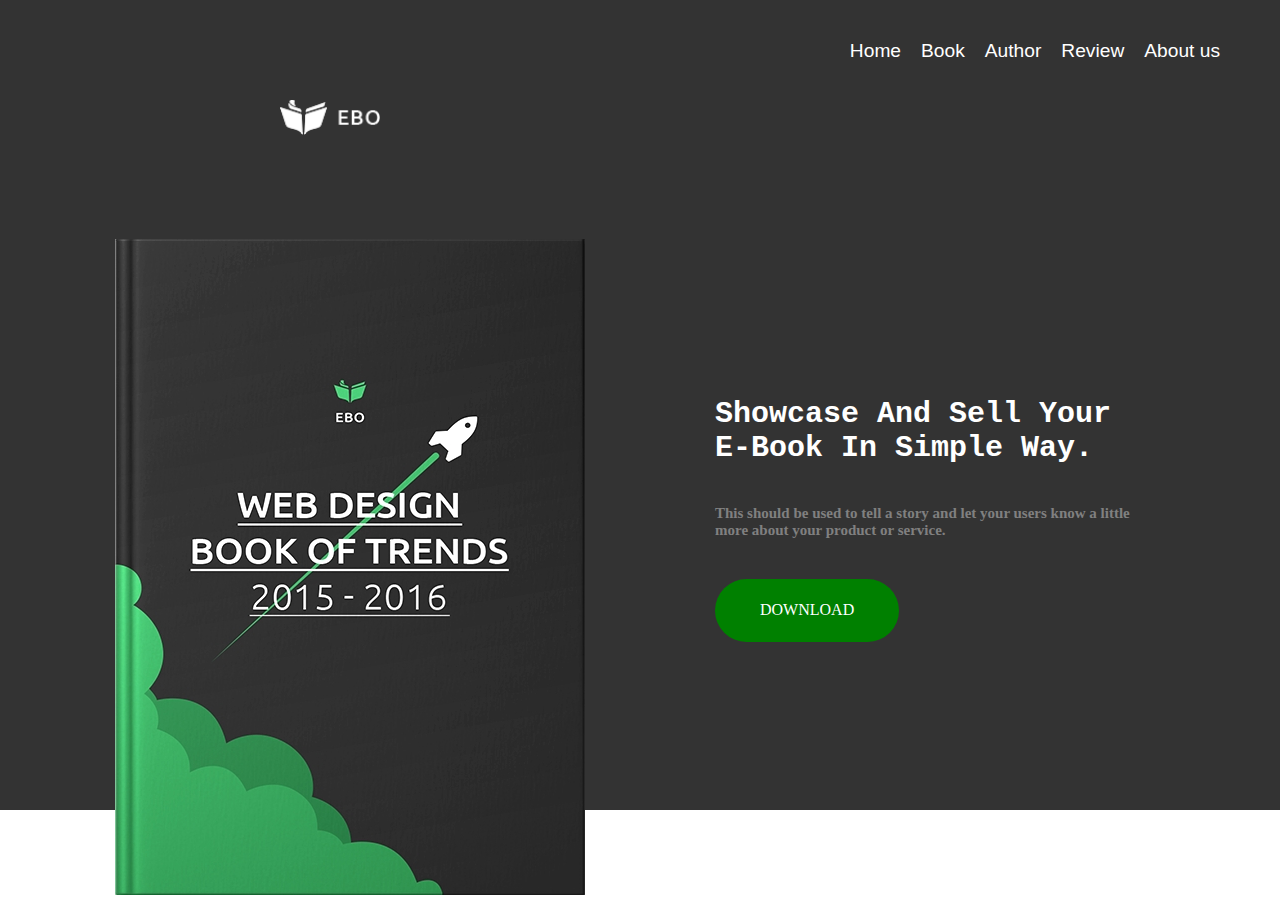
<file: Booknew/index.html>
<!DOCTYPE html>
<html lang="en">
<head>
    <meta charset="UTF-8">
    <meta http-equiv="X-UA-Compatible" content="IE=edge">
    <meta name="viewport" content="width=device-width, initial-scale=1.0">
    <link rel="stylesheet" href="CSS/header.css">
    <link rel="stylesheet" href="https://cdnjs.cloudflare.com/ajax/libs/font-awesome/6.2.1/css/all.min.css">
    <title>Book</title>
</head>
<body>
    <header>
        <div class="nav">
            <div class="logo">
                <img src="image/logo/logo-light.png" alt="" width="100px">
            </div>
            <div class="toggle">
                <i class="fa-solid fa-bars"></i>
            </div>
            <div class="menu">
                <ul>
                    <li><a href="#">Home</a></li>
                    <li><a href="#">Book</a></li>
                    <li><a href="#">Author</a></li>
                    <li><a href="#">Review</a></li>
                    <li><a href="#">About us</a></li>
                </ul>
            </div>
        </div>
        <div class="banner">
            <div class="book">
                <img src="image/mockup/book.jpg" alt="">
            </div>
            <div class="content">
                <h1>Showcase And Sell Your E-Book In Simple Way.</h1>
                <h3>This should be used to tell a story and let your users know a little more about your product or service.</h3>
                <a href="#">DOWNLOAD</a>
            </div>
        </div>
    </header>
    <main>

    </main>
    <footer>

    </footer>
</body>
</html>
</file>
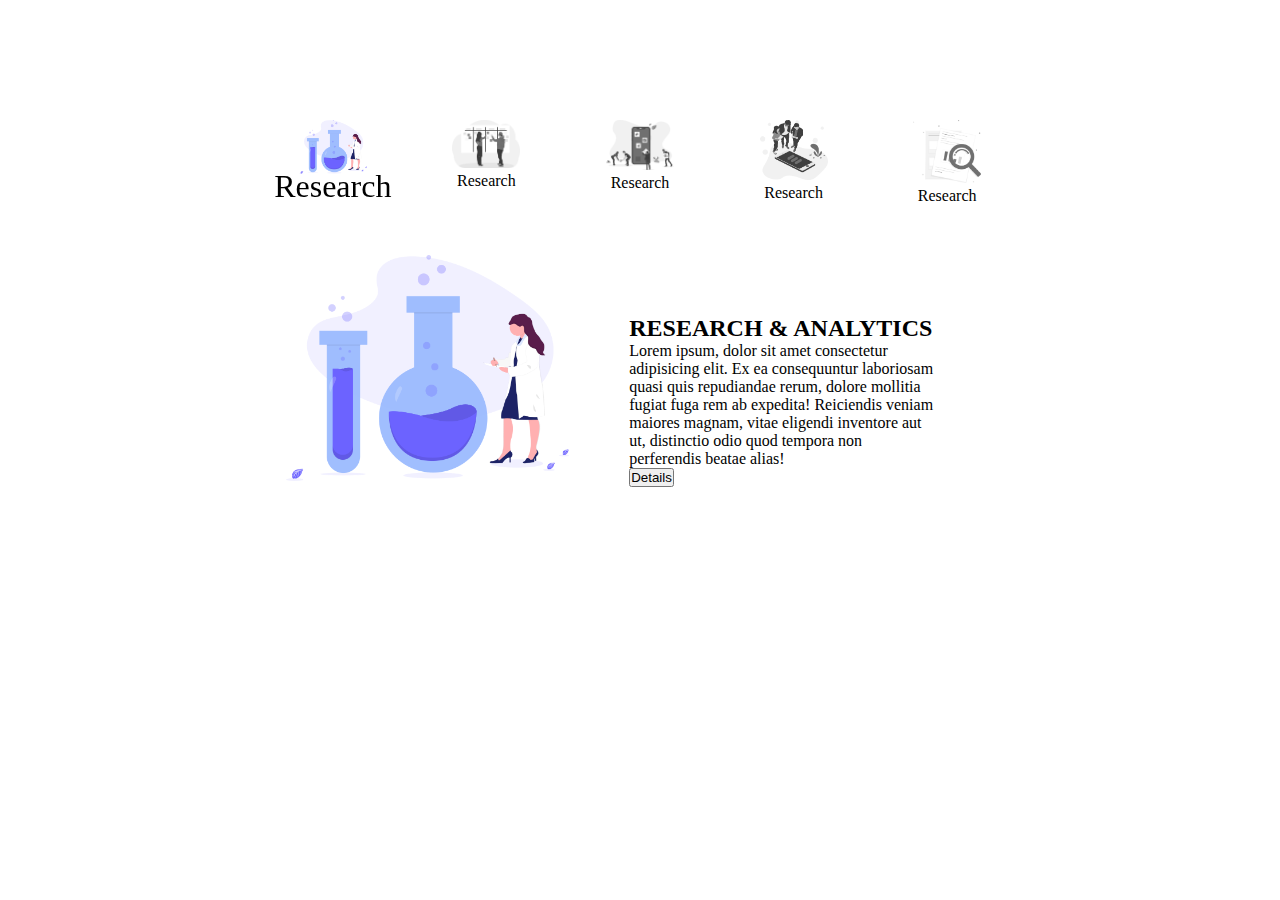
<file: btvn4.html>
<!DOCTYPE html>
<html lang="en">
<head>
    <meta charset="UTF-8">
    <meta http-equiv="X-UA-Compatible" content="IE=edge">
    <meta name="viewport" content="width=device-width, initial-scale=1.0">
    <title>Document</title>
    <style>
        *{
            margin: 0;
            padding: 0;
            box-sizing: border-box;
        }
        .contain{
            width: 60%;
            margin: 100px auto;
        }
        .contain .area{
            display: flex;
        }
        .contain .area .box{
            width: calc(100% / 5);
            padding: 20px;
            text-align: center;
        }
        .contain .box img{
            width: 100%;
        }
        .contain .area .box img{
            width: 60%;
            filter: grayscale(100%);
        }
        .contain .info .thumb{
            display: flex;
            padding: 30px;
            display: none;
        }
        .contain .info .thumb.active{
            display: flex;
        }
        .contain .info .thumb .left{
            width: 40%;
        }
        .contain .info .thumb .right{
            width: 60%;
            padding: 60px;
        }
        .contain .info .thumb .left img{
            width: 100%;
        }
        .contain .area .box.active img{
            filter: grayscale(0%);
        }
        .contain .area .box.active p{
            transform:scale(2);
        }
        p{
            transition: 1s;
        }
        .contain .area .thumb.active image{
            display: contents;
        }
    </style>
</head>
<body>
    <div class="contain">
        <div class="row area">
            <div class="box active">
                <img src="images1/tab-1.png" alt="">
                <p>Research</p>
            </div>
            <div class="box">
                <img src="images1/tab-2.png" alt="">
                <p>Research</p>
            </div>
            <div class="box">
                <img src="images1/tab-3.png" alt="">
                <p>Research</p>
            </div>
            <div class="box">
                <img src="images1/tab-4.png" alt="">
                <p>Research</p>
            </div>
            <div class="box">
                <img src="images1/tab-5.png" alt="">
                <p>Research</p>
            </div>
        </div>
        <div class="row info">
            <div class="thumb active">
                <div class="left">
                    <img src="images1/tab-1.png" alt="">
                </div>
                <div class="right">
                    <h2>RESEARCH & ANALYTICS</h2>
                    <p>Lorem ipsum, dolor sit amet consectetur adipisicing elit. Ex ea consequuntur laboriosam quasi quis repudiandae rerum, dolore mollitia fugiat fuga rem ab expedita! Reiciendis veniam maiores magnam, vitae eligendi inventore aut ut, distinctio odio quod tempora non perferendis beatae alias!</p>
                    <button>Details</button>
                </div>
            </div>
            <div class="thumb">
                <div class="left">
                    <img src="images1/tab-2.png" alt="">
                </div>
                <div class="right">
                    <h2>RESEARCH & ANALYTICS</h2>
                    <p>Lorem ipsum, dolor sit amet consectetur adipisicing elit. Ex ea consequuntur laboriosam quasi quis repudiandae rerum, dolore mollitia fugiat fuga rem ab expedita! Reiciendis veniam maiores magnam, vitae eligendi inventore aut ut, distinctio odio quod tempora non perferendis beatae alias!</p>
                    <button>Details</button>
                </div>
                <div class="thumb">
                    <div class="left">
                        <img src="images1/tab-3.png" alt="">
                    </div>
                    <div class="right">
                        <h2>RESEARCH & ANALYTICS</h2>
                        <p>Lorem ipsum, dolor sit amet consectetur adipisicing elit. Ex ea consequuntur laboriosam quasi quis repudiandae rerum, dolore mollitia fugiat fuga rem ab expedita! Reiciendis veniam maiores magnam, vitae eligendi inventore aut ut, distinctio odio quod tempora non perferendis beatae alias!</p>
                        <button>Details</button>
                    </div>
                </div>
                <div class="thumb">
                    <div class="left">
                        <img src="images1/tab-4.png" alt="">
                    </div>
                    <div class="right">
                        <h2>RESEARCH & ANALYTICS</h2>
                        <p>Lorem ipsum, dolor sit amet consectetur adipisicing elit. Ex ea consequuntur laboriosam quasi quis repudiandae rerum, dolore mollitia fugiat fuga rem ab expedita! Reiciendis veniam maiores magnam, vitae eligendi inventore aut ut, distinctio odio quod tempora non perferendis beatae alias!</p>
                        <button>Details</button>
                    </div>
                </div>
            </div>
        </div>
    </div>

    <script>
        let box=document.querySelectorAll('.area .box');
        console.log(box);
        for(let i=0; i<box.length;i++){
            box[i].addEventListener('mouseover', show, display)
        }
        function show(){
            for(let i=0; i<box.length;i++){
                box[i].classList.remove('active');
            }
            this.classList.add('active');
        }
        function display(){
            for(let i=0; i<thumb.length;i++){
                thumb[i].style.display='flex';
            }
            this.classList.add('active');
        }
    </script>
</body>
</html>
</file>
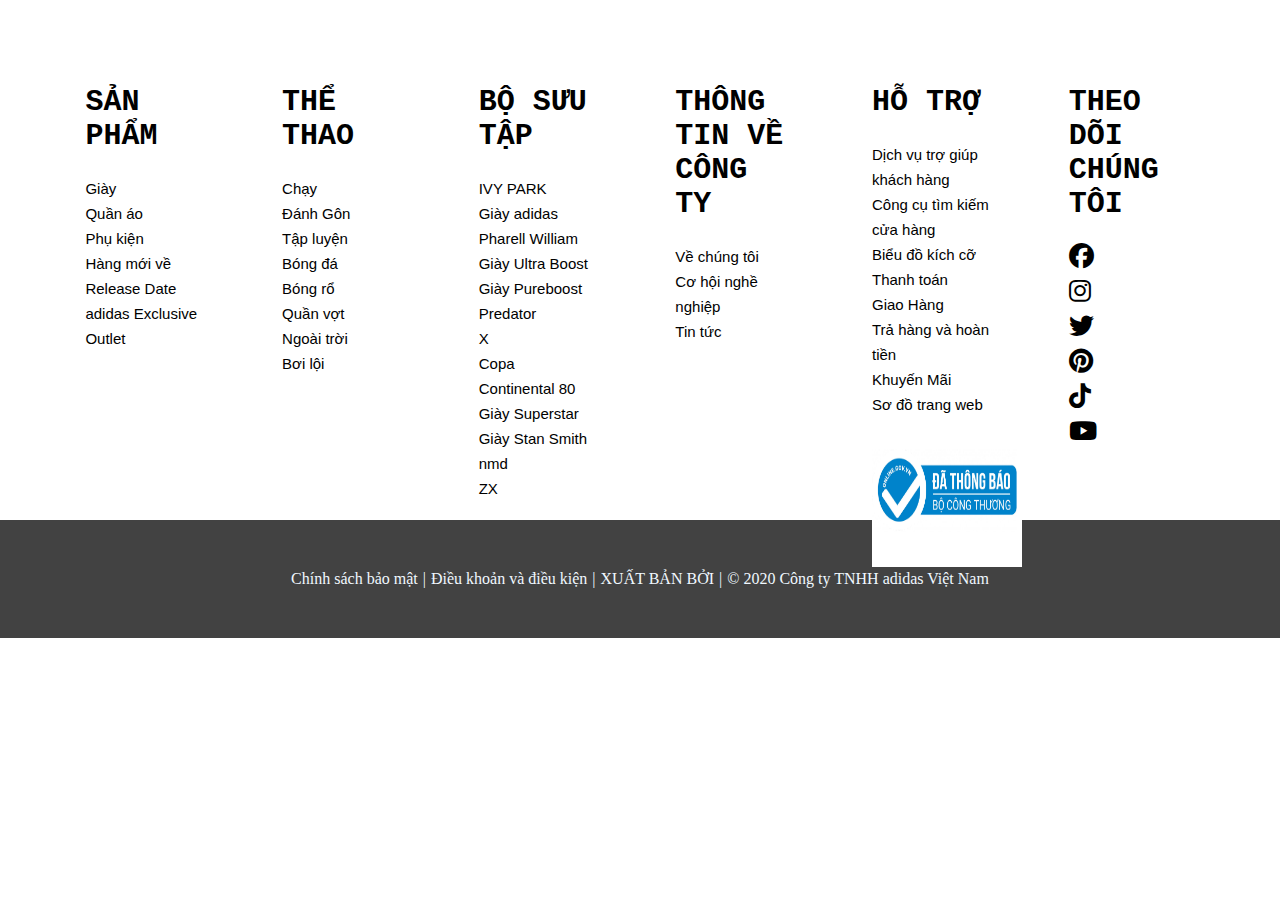
<file: Footer.html>
<!DOCTYPE html>
<html lang="en">
<head>
    <meta charset="UTF-8">
    <meta http-equiv="X-UA-Compatible" content="IE=edge">
    <meta name="viewport" content="width=device-width, initial-scale=1.0">
    <link rel="stylesheet" href="https://cdnjs.cloudflare.com/ajax/libs/font-awesome/6.2.1/css/all.min.css">
    <title>Footer</title>
    <style>
        *{
            margin: 0;
            padding: 0;
            box-sizing: border-box;
        }
        #footer .row{
            display: flex;
            padding: 50px;
            flex-wrap: wrap;
        }
        #footer .row .col{
            width: calc(100% / 6);
            height: 420px;
            padding: 3%;
        }
        #footer .row .col .sp{
            list-style: none;
        }
        .row .col .sp a{
            text-decoration: none;
            color: black;
            line-height: 25px;
            font-family:'Segoe UI', Tahoma, Geneva, Verdana, sans-serif;
            font-size: 15px;
            transition: 1s;
        }
        .row .col .title{
            font-family: 'Courier New', Courier, monospace;
            font-size: 20px;
        }
        #footer .row .col .sp li:hover a{
            text-decoration: underline;
        }
        .fa-brands{
            display: block;
            font-size: 25px;
            margin-bottom: 10px;
        }
        @media only screen and (max-width: 900px){
            #footer .row .col{
                flex: calc(100% / 3);
                padding: 1%;
            }   
        }
        @media only screen and (max-width: 600px){
            #footer .row .col{
                flex: calc(100% / 2);
                padding: 1%;
            }   
        }
        @media only screen and (max-width: 300px){
            #footer .row .col{
                flex: 100%;
                padding: 1%;
            }   
        }
        #footer .end{
            display: flex;
            background: rgb(66, 66, 66);
            flex-direction: row;
            justify-content: center;
        }
        #footer .end .row a{
            text-decoration: none;
            color: aliceblue;
            margin-left: 5px;
            margin-right: 5px;
        }
        #footer .end .row span{
            color: aliceblue;
        }
        @media only screen and (max-width: 600px){
            #end .row {
                flex: calc(100% / 2);
            }
            #end .row a{
                display: flex;
                flex-wrap: wrap;
            }   
        }
    </style>
</head>
<body>
    <div id="footer">
        <div class="row">
            <div class="col">
                <div class="title">
                    <h2>SẢN PHẨM</h2><br>
                </div>
                <div class="sp">
                    <Li><a href="#">Giày</a></Li>
                    <Li><a href="#">Quần áo</a></Li>
                    <Li><a href="#">Phụ kiện</a></Li>
                    <Li><a href="#">Hàng mới về</a></Li>
                    <Li><a href="#">Release Date</a></Li>
                    <Li><a href="#">adidas Exclusive</a></Li>
                    <Li><a href="#">Outlet</a></Li>
                </div>
            </div>
            <div class="col">
                <div class="title">
                    <h2>THỂ THAO</h2><br>
                </div>
                <div class="sp">
                    <Li><a href="#">Chạy</a></Li>
                    <Li><a href="#">Đánh Gôn</a></Li>
                    <Li><a href="#">Tập luyện</a></Li>
                    <Li><a href="#">Bóng đá</a></Li>
                    <Li><a href="#">Bóng rổ</a></Li>
                    <Li><a href="#">Quần vợt</a></Li>
                    <Li><a href="#">Ngoài trời</a></Li>
                    <Li><a href="#">Bơi lội</a></Li>
                </div>
            </div>
            <div class="col">
                <div class="title">
                    <h2>BỘ SƯU TẬP</h2><br>
                </div>
                <div class="sp">
                    <Li><a href="#">IVY PARK</a></Li>
                    <Li><a href="#">Giày adidas Pharell William</a></Li>
                    <Li><a href="#">Giày Ultra Boost</a></Li>
                    <Li><a href="#">Giày Pureboost</a></Li>
                    <Li><a href="#">Predator</a></Li>
                    <Li><a href="#">X</a></Li>
                    <Li><a href="#">Copa</a></Li>
                    <Li><a href="#">Continental 80</a></Li>
                    <Li><a href="#">Giày Superstar</a></Li>
                    <Li><a href="#">Giày Stan Smith</a></Li>
                    <Li><a href="#">nmd</a></Li>
                    <Li><a href="#">ZX</a></Li>
                </div>
            </div>
            <div class="col">
                <div class="title">
                    <h2>THÔNG TIN VỀ CÔNG TY</h2><br>
                </div>
                <div class="sp">
                    <Li><a href="#">Về chúng tôi</a></Li>
                    <Li><a href="#">Cơ hội nghề nghiệp</a></Li>
                    <Li><a href="#">Tin tức</a></Li>
                </div>
            </div>
            <div class="col">
                <div class="title">
                    <h2>HỖ TRỢ</h2><br>
                </div>
                <div class="sp">
                    <Li><a href="#">Dịch vụ trợ giúp khách hàng</a></Li>
                    <Li><a href="#">Công cụ tìm kiếm cửa hàng</a></Li>
                    <Li><a href="#">Biểu đồ kích cỡ</a></Li>
                    <Li><a href="#">Thanh toán</a></Li>
                    <Li><a href="#">Giao Hàng</a></Li>
                    <Li><a href="#">Trả hàng và hoàn tiền</a></Li>
                    <Li><a href="#">Khuyến Mãi</a></Li>
                    <Li><a href="#">Sơ đồ trang web</a></Li>
                </div>
                <div class="logo">
                    <img src="images/bocongthuong.jpg" alt="" width="150px" height="150px">
                </div>
            </div>
            <div class="col">
                <div class="title">
                    <h2>THEO DÕI CHÚNG TÔI</h2><br>
                </div>
                <div class="icon">
                    <i class="fa-brands fa-facebook"></i>
                    <i class="fa-brands fa-instagram"></i>
                    <i class="fa-brands fa-twitter"></i>
                    <i class="fa-brands fa-pinterest"></i>
                    <i class="fa-brands fa-tiktok"></i>
                    <i class="fa-brands fa-youtube"></i>
                </div>
            </div>
        </div>
        <div class="end">
            <div class="row">
                <a href="#">Chính sách bảo mật</a>
                <span>|</span>
                <a href="#">Điều khoản và điều kiện</a>
                <span>|</span>
                <a href="#">XUẤT BẢN BỞI</a>
                <span>|</span>
                <a href="#">© 2020 Công ty TNHH adidas Việt Nam</a>
            </div>
        </div>
    </div>
</body>
</html>
</file>
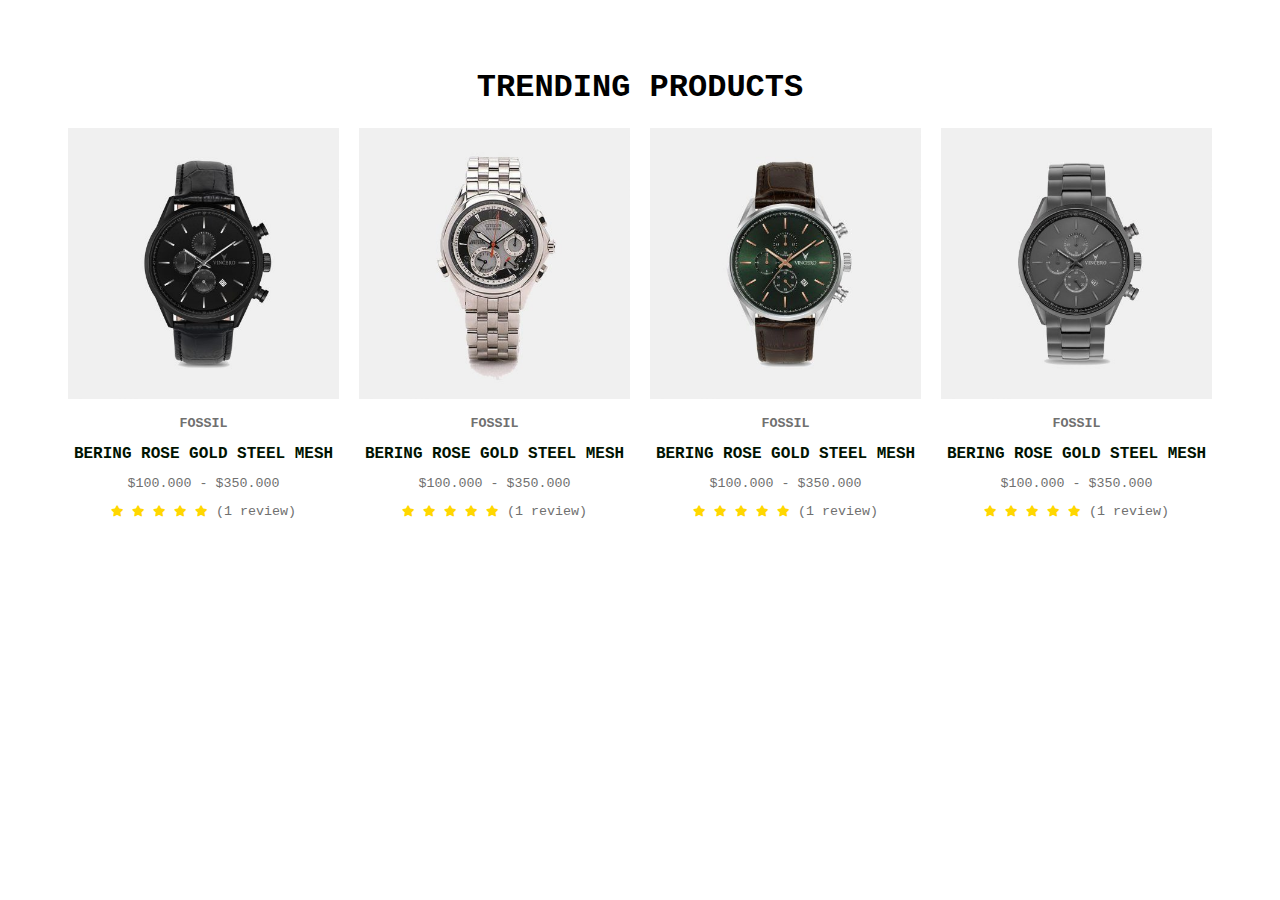
<file: product.html>
<!DOCTYPE html>
<html lang="en">
<head>
    <meta charset="UTF-8">
    <meta http-equiv="X-UA-Compatible" content="IE=edge">
    <meta name="viewport" content="width=device-width, initial-scale=1.0">
    <link rel="stylesheet" href="https://cdnjs.cloudflare.com/ajax/libs/font-awesome/6.2.1/css/all.min.css">
    <title>Products</title>
    <style>
        #products{
            padding: 40px 50px;
        }
        #products .list{
            display: flex;
        }
        #products .title{
            text-align: center;
            margin-bottom: 20px;
            font-family: 'Courier New', Courier, monospace;
        }
        #products .list .box{
            width: 25%;
            padding: 0 10px;
            transition: .5s;
        }
        #products .list .box img{
            width: 100%;
        }
        #products .content{
            text-align: center;
        }
        .content h3{
            color: rgb(112, 112, 111);
            font-size: smaller;
            font-family: 'Courier New', Courier, monospace;
        }
        .content h2{
            color: rgb(1, 19, 1);
            font-size: medium;
            font-family: 'Courier New', Courier, monospace;
        }
        .content p{
            color: rgb(112, 112, 111);
            font-size: smaller;
            font-family: 'Courier New', Courier, monospace;
        }
        .fa-solid{
            font-size: smaller;
            color: gold;
        }
        #products .list .box{
            width: 25%;
            padding: 0 10px;
        }
        #products .box:hover{
            transform: translateY(-10px);
        }
        #products .box:hover .info{
            color: #b12a2a;
        }
    </style>
</head>
<body>
    <div id="products">
        <div class="title">
            <h1>TRENDING PRODUCTS</h1>
        </div>
        <div class="list">
            <div class="box">
                <img src="images/product_1.jpg" alt="">
                <div class="content">
                    <h3>FOSSIL</h3>
                    <h2 class="info">BERING ROSE GOLD STEEL MESH</h2>
                    <p>$100.000 - $350.000</p>
                    <p>
                        <i class="fa-solid fa-star"></i>
                        <i class="fa-solid fa-star"></i>
                        <i class="fa-solid fa-star"></i>
                        <i class="fa-solid fa-star"></i>
                        <i class="fa-solid fa-star"></i>
                        <span>(1 review)</span>
                    </p>
                </div>
            </div>
            <div class="box">
                <img src="images/product_2.jpg" alt="">
                <div class="content">
                    <h3 class>FOSSIL</h3>
                    <h2 class="info">BERING ROSE GOLD STEEL MESH</h2>
                    <p>$100.000 - $350.000</p>
                    <p>
                        <i class="fa-solid fa-star"></i>
                        <i class="fa-solid fa-star"></i>
                        <i class="fa-solid fa-star"></i>
                        <i class="fa-solid fa-star"></i>
                        <i class="fa-solid fa-star"></i>
                        <span>(1 review)</span>
                    </p>
                </div>
            </div>
            <div class="box">
                <img src="images/product_3.jpg" alt="">
                <div class="content">
                    <h3>FOSSIL</h3>
                    <h2 class="info">BERING ROSE GOLD STEEL MESH</h2>
                    <p>$100.000 - $350.000</p>
                    <p>
                        <i class="fa-solid fa-star"></i>
                        <i class="fa-solid fa-star"></i>
                        <i class="fa-solid fa-star"></i>
                        <i class="fa-solid fa-star"></i>
                        <i class="fa-solid fa-star"></i>
                        <span>(1 review)</span>
                    </p>
                </div>
            </div>
            <div class="box">
                <img src="images/product_4.jpg" alt="">
                <div class="content">
                    <h3>FOSSIL</h3>
                    <h2 class="info">BERING ROSE GOLD STEEL MESH</h2>
                    <p>$100.000 - $350.000</p>
                    <p>
                        <i class="fa-solid fa-star"></i>
                        <i class="fa-solid fa-star"></i>
                        <i class="fa-solid fa-star"></i>
                        <i class="fa-solid fa-star"></i>
                        <i class="fa-solid fa-star"></i>
                        <span>(1 review)</span>
                    </p>
                </div>
            </div>
        </div>
    </div>
</body>
</html>
</file>
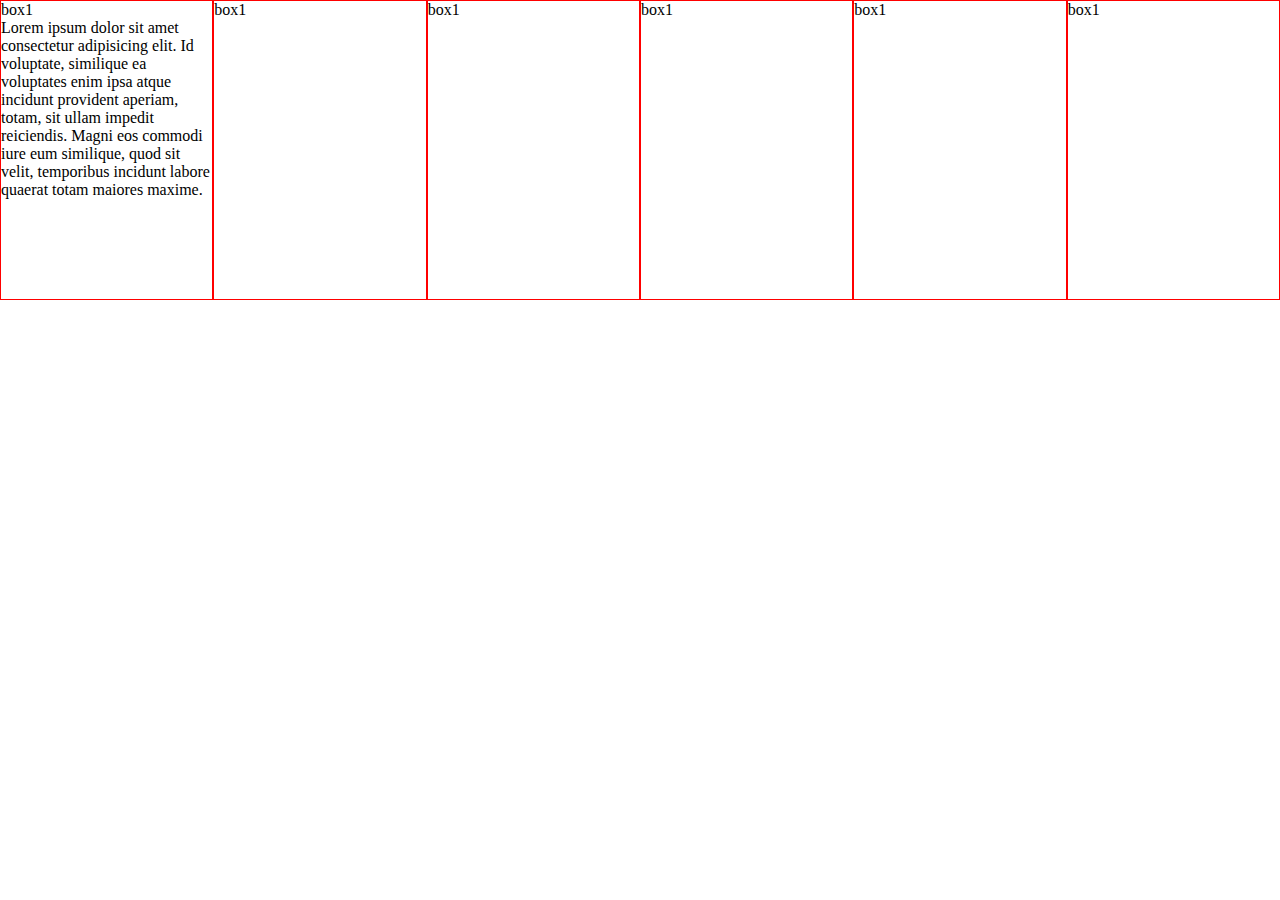
<file: Respondsive.html>
<!DOCTYPE html>
<html lang="en">
<head>
    <meta charset="UTF-8">
    <meta http-equiv="X-UA-Compatible" content="IE=edge">
    <meta name="viewport" content="width=device-width, initial-scale=1.0">
    <title>Responsive</title>
    <style>
        *{
            margin: 0;
            padding: 0;
            box-sizing: border-box;
        }
        #products{
            display: flex;
            flex-wrap: wrap;
        }
        #products .box{
            width: calc(100% / 6);
            border: solid 1px red;
            height: 300px;
        }
        @media only screen and (max-width: 900px){
            #products .box{
                width:calc(100% / 4);
            }
        }
        @media only screen and (max-width: 600px){
            #products .box{
                width:calc(100% / 3);
            }
        }
        @media only screen and (max-width: 450px){
            #products .box{
                width:calc(100% / 2);
            }
        }
    </style>
</head>
<body>
    <div id="products">
        <div class="box">
            box1
            <p>Lorem ipsum dolor sit amet consectetur adipisicing elit. Id voluptate, similique ea voluptates enim ipsa atque incidunt provident aperiam, totam, sit ullam impedit reiciendis. Magni eos commodi iure eum similique, quod sit velit, temporibus incidunt labore quaerat totam maiores maxime.</p>
        </div>
        <div class="box">
            box1
        </div>
        <div class="box">
            box1
        </div>
        <div class="box">
            box1
        </div>
        <div class="box">
            box1
        </div>
        <div class="box">
            box1
        </div>
    </div>
</body>
</html>
</file>
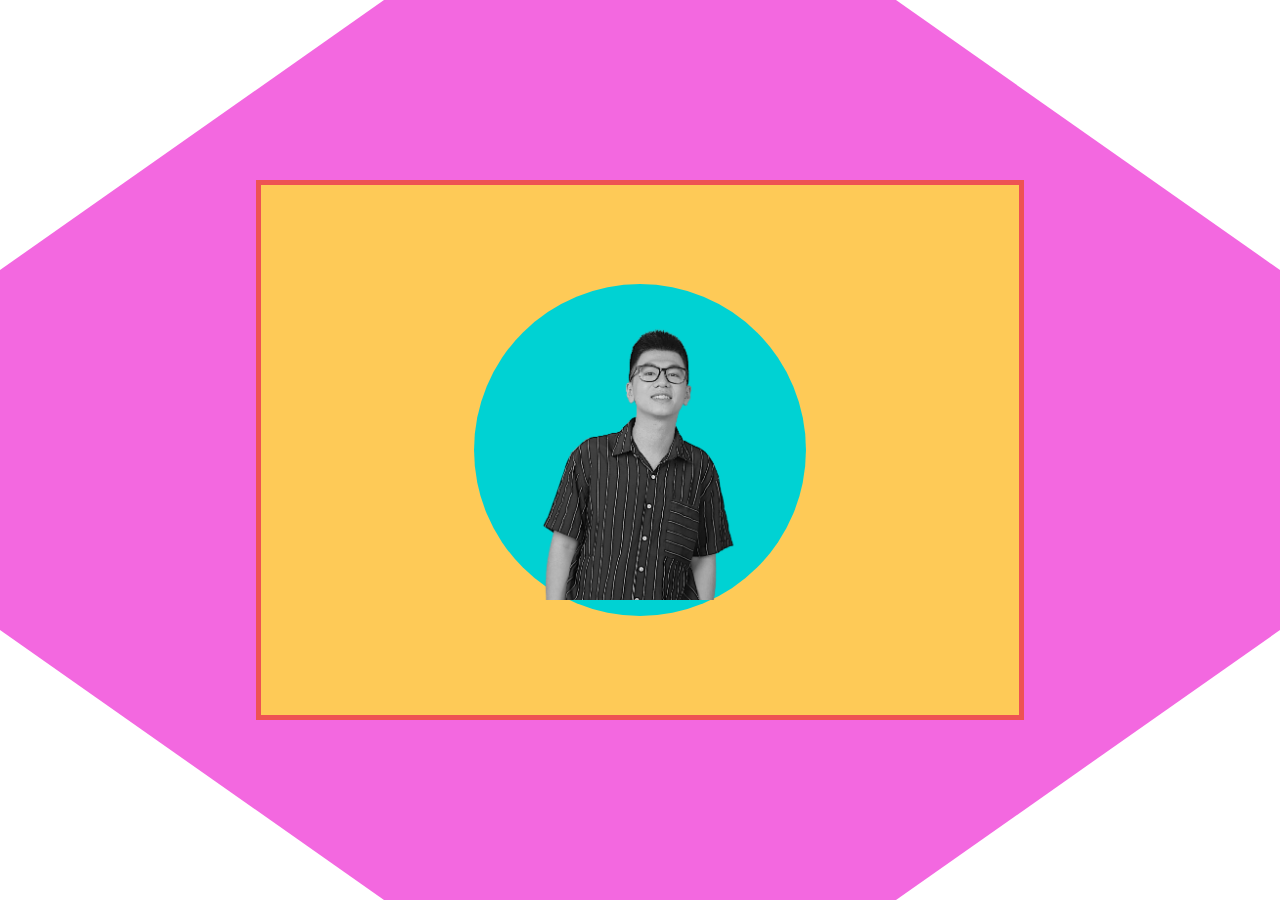
<file: Singer.html>
<!DOCTYPE html>
<html lang="en">
<head>
    <meta charset="UTF-8">
    <meta http-equiv="X-UA-Compatible" content="IE=edge">
    <meta name="viewport" content="width=device-width, initial-scale=1.0">
    <title>Singer</title>
    <style>
        *{
            margin: 0;
            padding: 0;
        }
        #singer{
            background: #f368e0;
            clip-path: polygon(30% 0%, 70% 0%, 100% 30%, 100% 70%, 70% 100%, 30% 100%, 0% 70%, 0% 30%);
            width: 100%;
            height: 100vh;
        }
        #singer .box{
            background: #feca57;
            width: 60%;
            height: 60%;
            position: absolute;
            top: 50%;
            left: 50%;
            transform: translate(-50%,-50%);
            overflow: hidden;
        }
        #singer .box::before{
            content: '';
            width: 100%;
            height: 100%;
            background-color: #00d2d3;
            display: block;
            clip-path: circle(25% at 50% 50%);
            transition: 1s;
        }
        #singer .box span:nth-child(1){
            width: 100%;
            height: 5px;
            display: block;
            background: #ee5253;
            position: absolute;
            top: 0%;
            left: 0%;
            animation: border1 .5s linear infinite;
        }
        #singer .box span:nth-child(3){
            width: 5px;
            height: 100%;
            display: block;
            background: #ee5253;
            position: absolute;
            top: 0%;
            left: 0%;
            animation: border3 .5s linear infinite;
        }
        #singer .box span:nth-child(2){
            width: 5px;
            height: 100%;
            display: block;
            background: #ee5253;
            position: absolute;
            top: 0%;
            right: 0%;
            animation: border2 .5s linear infinite;
        }
        #singer .box span:nth-child(4){
            width: 100%;
            height: 5px;
            display: block;
            background: #ee5253;
            position: absolute;
            bottom: 0;
            right: 0;
            animation: border4 .5s linear infinite;
        }
        @keyframes border1{
            0%{
                transform: translateX(-100%);
            }
            100%{
                transform: translateX(100%);
            }
        }@keyframes border3{
            0%{
                transform: translateY(100%);
            }
            100%{
                transform: translateY(-100%);
            }
        }
        @keyframes border2{
            0%{
                transform: translateY(-100%);
            }
            100%{
                transform: translateY(100%);
            }
        }
        @keyframes border4{
            0%{
                transform: translateX(100%);
            }
            100%{
                transform: translateX(-100%);
            }
        }
        #singer .box img{
            position:absolute;
            top: 50%;
            left: 50%;
            transform: translate(-50%, -50%);
            transition: 1s;
        }
        #singer .box:hover img{
            transform: scale(2);
        }
        #singer .box:hover::before{
            transform: scale(3);
        }
        #singer .box .contain{
            width: 50%;
            position: absolute;
            top: 0%;
            left: 50%;
            opacity: 0;
            transition: 1s;
            padding: 30px 20px;
        }
        #singer .box:hover .contain{
            left: 0%;
            opacity: 1;
        }
    </style>
</head>
<body>
    <div id="singer">
        <div class="box">
            <span></span>
            <span></span>
            <span></span>
            <span></span>
            <img src="images/namkun.png" alt="" width="300px">
            <div class="contain">
                <h2>Namkun</h2>
                <p>Lorem ipsum dolor sit amet consectetur adipisicing elit. Animi exercitationem blanditiis dicta fugit vel. Deleniti at omnis quasi iusto hic culpa eveniet ratione assumenda illum, quo vitae aut distinctio nesciunt?</p>
                <a href="#">Đăng ký ngay</a>
            </div>
        </div>
    </div>
</body>
</html>
</file>
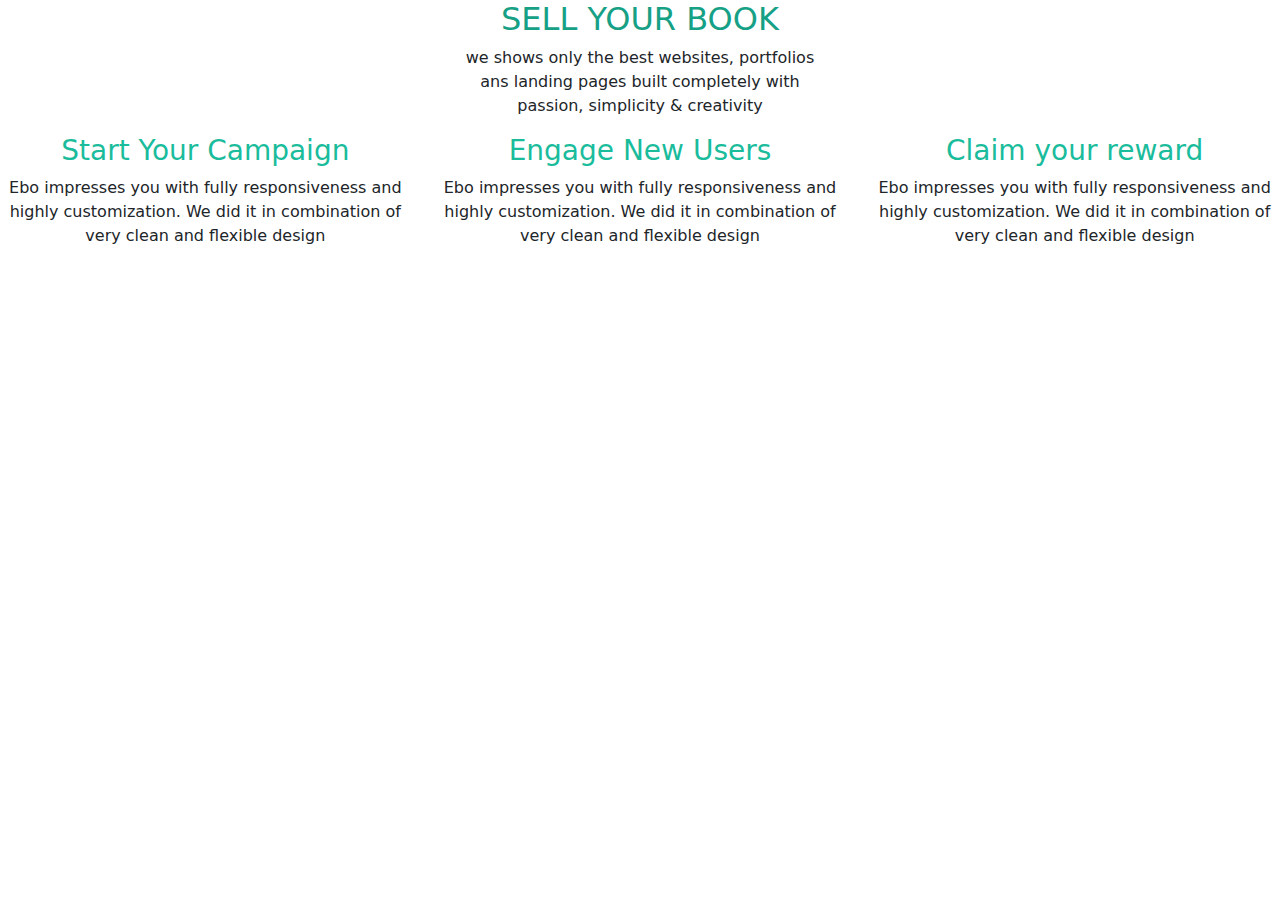
<file: Bootstrap/bootstrap.html>
<!DOCTYPE html>
<html lang="en">
<head>
    <meta charset="UTF-8">
    <meta http-equiv="X-UA-Compatible" content="IE=edge">
    <meta name="viewport" content="width=device-width, initial-scale=1.0">
    <link href="https://cdn.jsdelivr.net/npm/bootstrap@5.2.3/dist/css/bootstrap.min.css" rel="stylesheet">
    <script src="https://cdn.jsdelivr.net/npm/bootstrap@5.2.3/dist/js/bootstrap.bundle.min.js"></script>
    <title>Document</title>
    <style>
        h2{
            color: #16a085;
        }
        h3{
            color: #1abc9c;
        }
    </style>
</head>
<body>
    <section id="sell">
        <div class="container">
            <div class="row text-center">
                <div class="col-sm-4"></div>
                <div class="col-sm-4">
                    <h2>SELL YOUR BOOK</h2>
                    <p class="w-100">we shows only the best websites, portfolios ans landing pages built completely with passion, simplicity & creativity</p>
                </div>
                <div class="col-sm-4"></div>
            </div>
        </div>
        <div class="row">
            <div class="col-sm-4">
                <div class="contain text-center">
                    <i class="fa-solid fa-bullhorn"></i>
                    <h3>Start Your Campaign</h3>
                    <p>Ebo impresses you with fully responsiveness and highly customization. We did it in combination of very clean and flexible design</p>
                </div>
            </div>
            <div class="col-sm-4">
                <div class="contain text-center">
                    <h3>Engage New Users</h3>
                    <p>Ebo impresses you with fully responsiveness and highly customization. We did it in combination of very clean and flexible design</p>
                </div>
            </div>
            <div class="col-sm-4">
                <div class="contain text-center">
                    <h3>Claim your reward</h3>
                    <p>Ebo impresses you with fully responsiveness and highly customization. We did it in combination of very clean and flexible design</p>
                </div>
            </div>
        </div>
    </section>
</body>
</html>
</file>
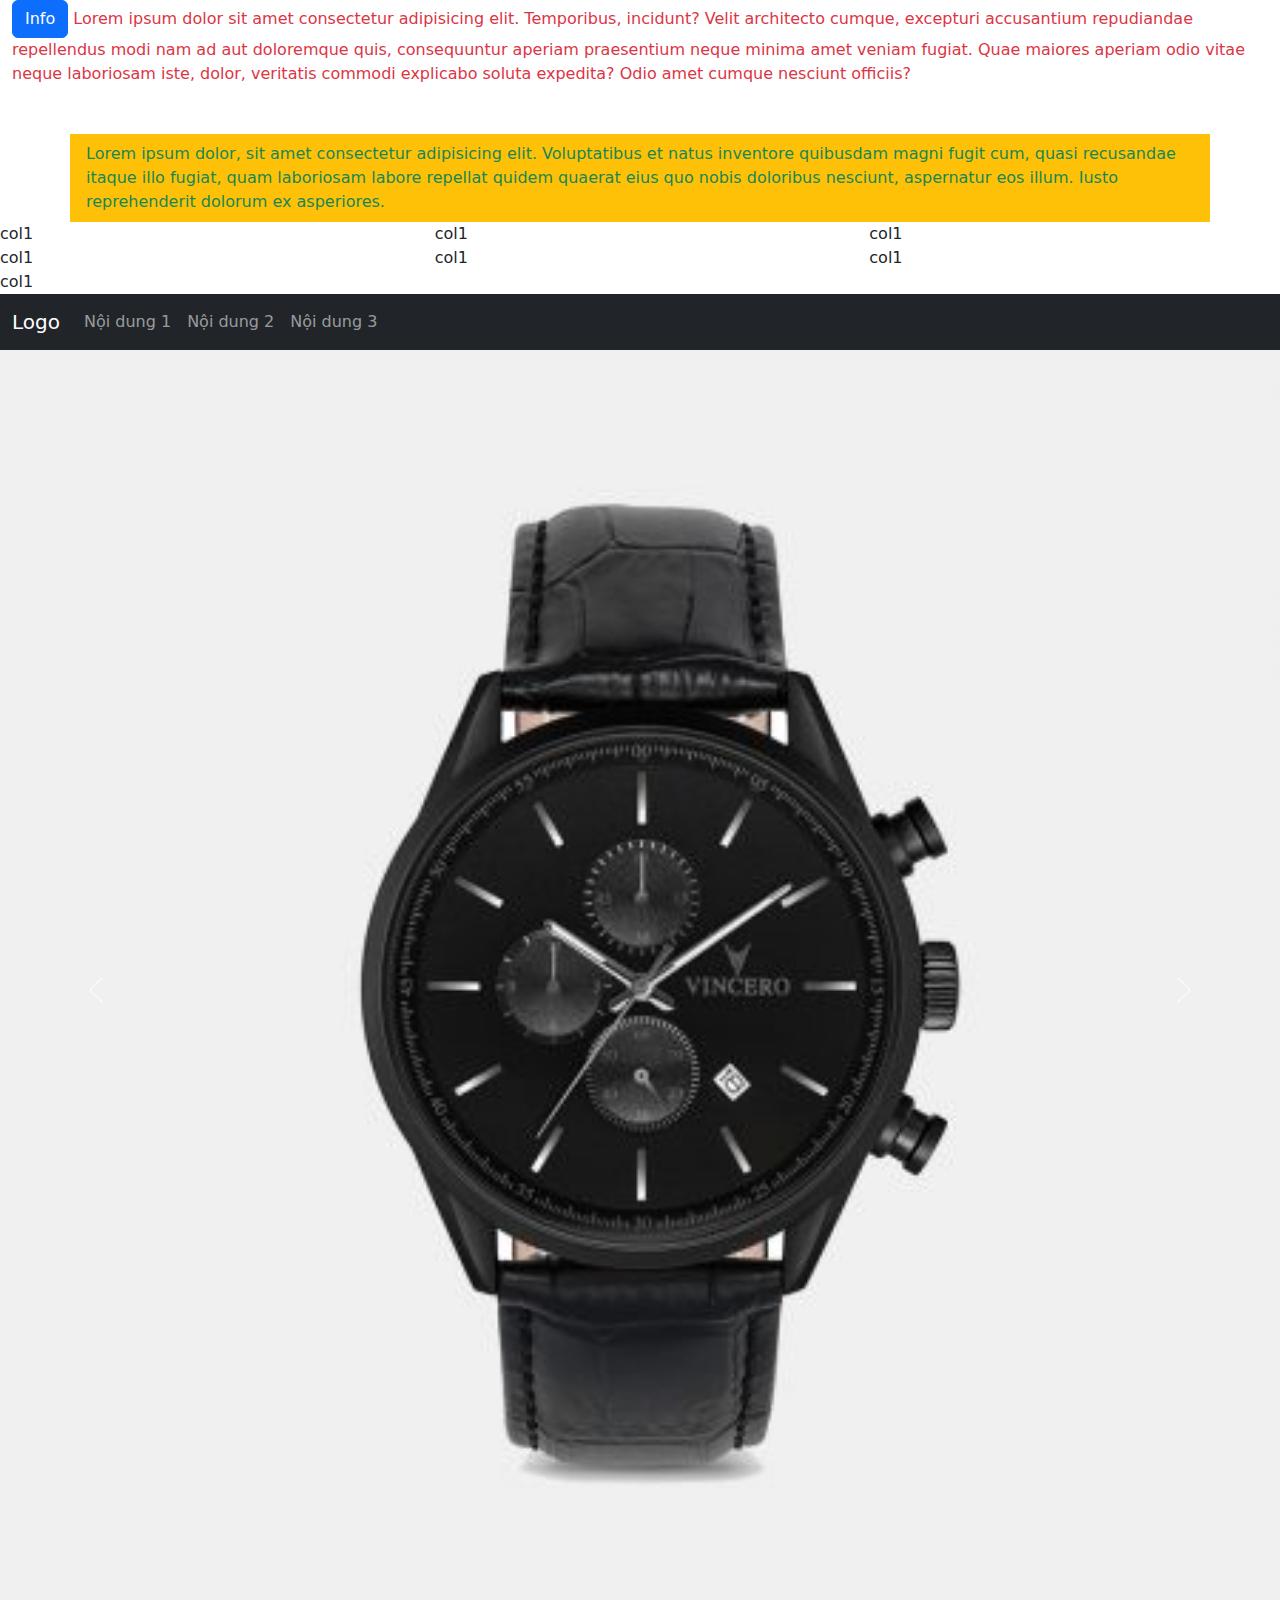
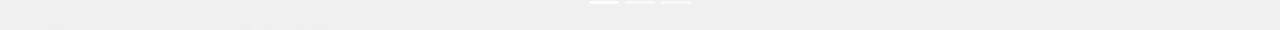
<file: Bootstrap/bs1.html>
<!DOCTYPE html>
<html lang="en">
<head>
    <meta charset="UTF-8">
    <meta http-equiv="X-UA-Compatible" content="IE=edge">
    <meta name="viewport" content="width=device-width, initial-scale=1.0">
    <link href="https://cdn.jsdelivr.net/npm/bootstrap@5.2.3/dist/css/bootstrap.min.css" rel="stylesheet">
  <script src="https://cdn.jsdelivr.net/npm/bootstrap@5.2.3/dist/js/bootstrap.bundle.min.js"></script>
    <title>Document</title>
</head>
<body>
    <div class="container-fluid text-danger">
        <button type="button" class="btn btn-primary" data-bs-toggle="modal" data-bs-target="#bs2">Info</button>
        Lorem ipsum dolor sit amet consectetur adipisicing elit. Temporibus, incidunt? Velit architecto cumque, excepturi accusantium repudiandae repellendus modi nam ad aut doloremque quis, consequuntur aperiam praesentium neque minima amet veniam fugiat. Quae maiores aperiam odio vitae neque laboriosam iste, dolor, veritatis commodi explicabo soluta expedita? Odio amet cumque nesciunt officiis?
    </div>
    <div class="container mt-5 mr-5 px-3 py-2 text-success bg-warning">
        Lorem ipsum dolor, sit amet consectetur adipisicing elit. Voluptatibus et natus inventore quibusdam magni fugit cum, quasi recusandae itaque illo fugiat, quam laboriosam labore repellat quidem quaerat eius quo nobis doloribus nesciunt, aspernatur eos illum. Iusto reprehenderit dolorum ex asperiores.
    </div>
    <div class="row"> 
        <div class="col - sm-6 col-lg-4">
            col1
        </div>
        <div class="col - sm-6 col-lg-4">
            col1
        </div>
        <div class="col - sm-6 col-lg-4">
            col1
        </div>
        <div class="col - sm-6 col-lg-4">
            col1
        </div>
        <div class="col - sm-6 col-lg-4">
            col1
        </div>
        <div class="col - sm-6 col-lg-4">
            col1
        </div>
        <div class="col - sm-6 col-lg-4">
            col1
        </div>
    </div>
    <nav class="navbar navbar-expand-sm bg-dark navbar-dark">
        <div class="container-fluid">
          <a class="navbar-brand" href="#">Logo</a>
          <button class="navbar-toggler" type="button" data-bs-toggle="collapse" data-bs-target="#bs1">
            <span class="navbar-toggler-icon"></span>
          </button>
          <div class="collapse navbar-collapse" id="bs1">
            <ul class="navbar-nav">
              <li class="nav-item">
                <a class="nav-link" href="#">Nội dung 1</a>
              </li>
              <li class="nav-item">
                <a class="nav-link" href="#">Nội dung 2</a>
              </li>
              <li class="nav-item">
                <a class="nav-link" href="#">Nội dung 3</a>
              </li>
            </ul>
          </div>
        </div>
      </nav>

    <!-- The Modal -->
<div class="modal" id="bs2">
    <div class="modal-dialog">
      <div class="modal-content">
  
        <!-- Modal Header -->
        <div class="modal-header">
          <h4 class="modal-title">Enter your detail</h4>
          <button type="button" class="btn-close" data-bs-dismiss="modal"></button>
        </div>
  
        <!-- Modal body -->
        <div class="modal-body">
          Lorem ipsum dolor sit amet consectetur adipisicing elit. Repellat pariatur enim animi libero laboriosam eum ullam eos aliquid! Sapiente dolor architecto dolorum quas laudantium et, aspernatur nulla ducimus minima voluptatem deserunt sunt eos repellat laboriosam! Nesciunt cumque corporis perspiciatis facilis!
        </div>
  
        <!-- Modal footer -->
        <div class="modal-footer">
          <button type="button" class="btn btn-danger" data-bs-dismiss="modal">Close</button>
        </div>
  
      </div>
    </div>
  </div>

  <!-- Carousel -->
<div id="demo" class="carousel slide" data-bs-ride="carousel">

    <!-- Indicators/dots -->
    <div class="carousel-indicators">
      <button type="button" data-bs-target="#demo" data-bs-slide-to="0" class="active"></button>
      <button type="button" data-bs-target="#demo" data-bs-slide-to="1"></button>
      <button type="button" data-bs-target="#demo" data-bs-slide-to="2"></button>
    </div>
  
    <!-- The slideshow/carousel -->
    <div class="carousel-inner">
      <div class="carousel-item active">
        <img src="images/product_1.jpg" alt="nu1" class="d-block" width="100%">
      </div>
      <div class="carousel-item">
        <img src="images/product_2.jpg" alt="nu2" class="d-block" width="100%">
      </div>
      <div class="carousel-item">
        <img src="images/product_3.jpg" alt="nu3"class="d-block" width="100%">
      </div>
      <div class="carousel-item">
        <img src="images/product_4.jpg" alt="nu4" class="d-block" width="100%">
      </div>
  
    <!-- Left and right controls/icons -->
    <button class="carousel-control-prev" type="button" data-bs-target="#demo" data-bs-slide="prev">
      <span class="carousel-control-prev-icon"></span>
    </button>
    <button class="carousel-control-next" type="button" data-bs-target="#demo" data-bs-slide="next">
      <span class="carousel-control-next-icon"></span>
    </button>
  </div>
</body>
</html>
</file>
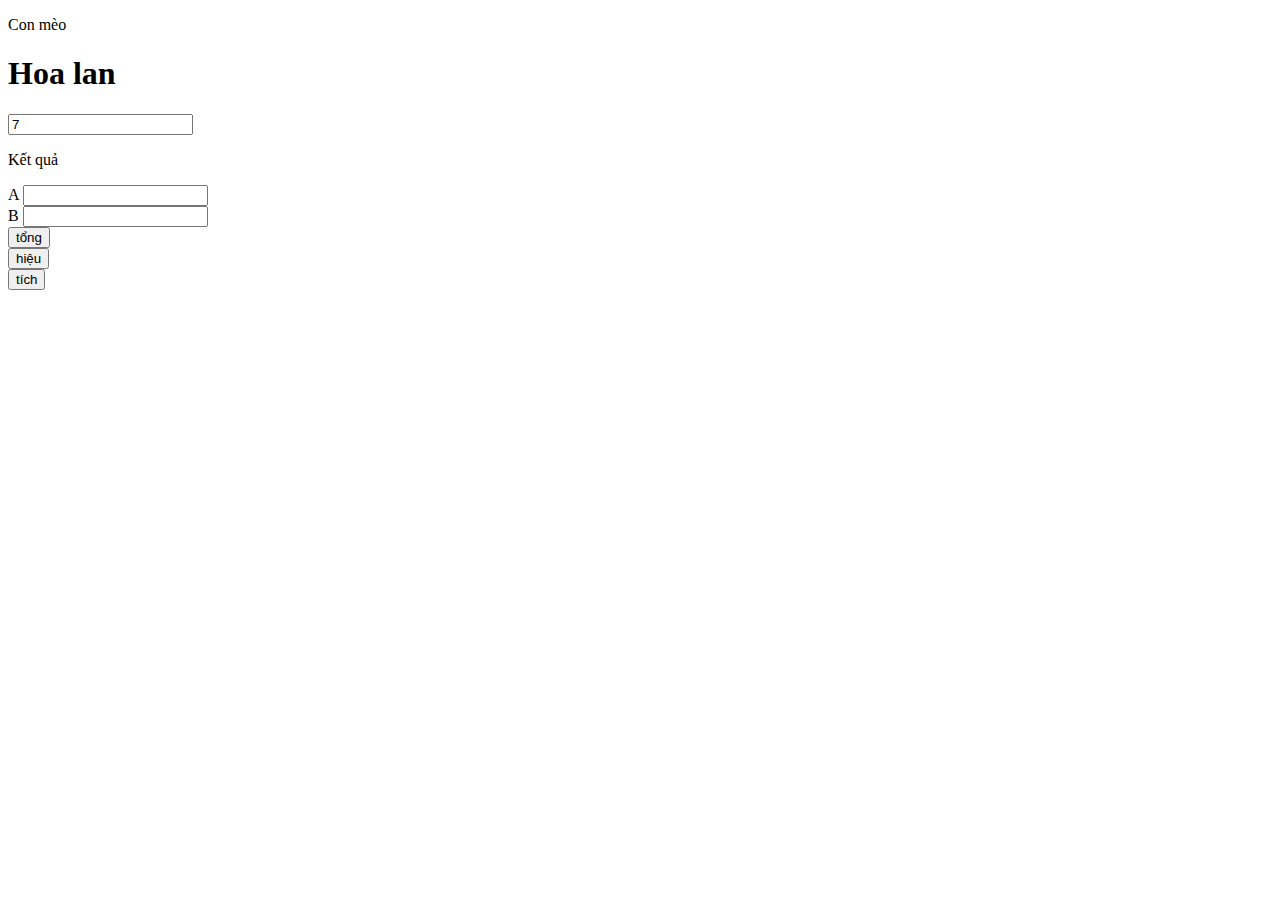
<file: Js/buoi1a.html>
<!DOCTYPE html>
<html lang="en">
<head>
    <meta charset="UTF-8">
    <meta http-equiv="X-UA-Compatible" content="IE=edge">
    <meta name="viewport" content="width=device-width, initial-scale=1.0">
    <title>Document</title>
</head>
<body>
    <p id = "meo">Con mèo</p>
    <h1 id = "lan">Hoa lan</h1>
    <input type="text" value = "7" id = "bay">
    <p id = "kq"></p>Kết quả</p>

    
    <form>
        <label>A</label> <input type="text" id="a"><br>
        <label>B</label> <input type="text" id="b"><br>
        <input type="button" value="tổng" onclick="Tinhtong()"><br>
        <input type="button" value="hiệu" onclick="Tinhhieu()"><br>
        <input type="button" value="tích" onclick="Tinhtich()"><br>
    </form>
    <script>
        let meo=document.getElementById("meo");
        let lan=document.getElementById("lan");
        let bay=document.getElementById("bay");
        console.log(meo.innerHTML);
        console.log(lan.innerHTML);
        console.log(bay.value); //thẻ input thì dùng value

        function Tinhtong()
        {
            kq.innerHTML=a.value * 1 + b.value * 1;
        }
        function Tinhhieu()
        {
            kq.innerHTML=a.value - b.value;
        }
        function Tinhtich()
        {
            kq.innerHTML=a.value * b.value;
        }
    </script>
</body>
</html>
</file>
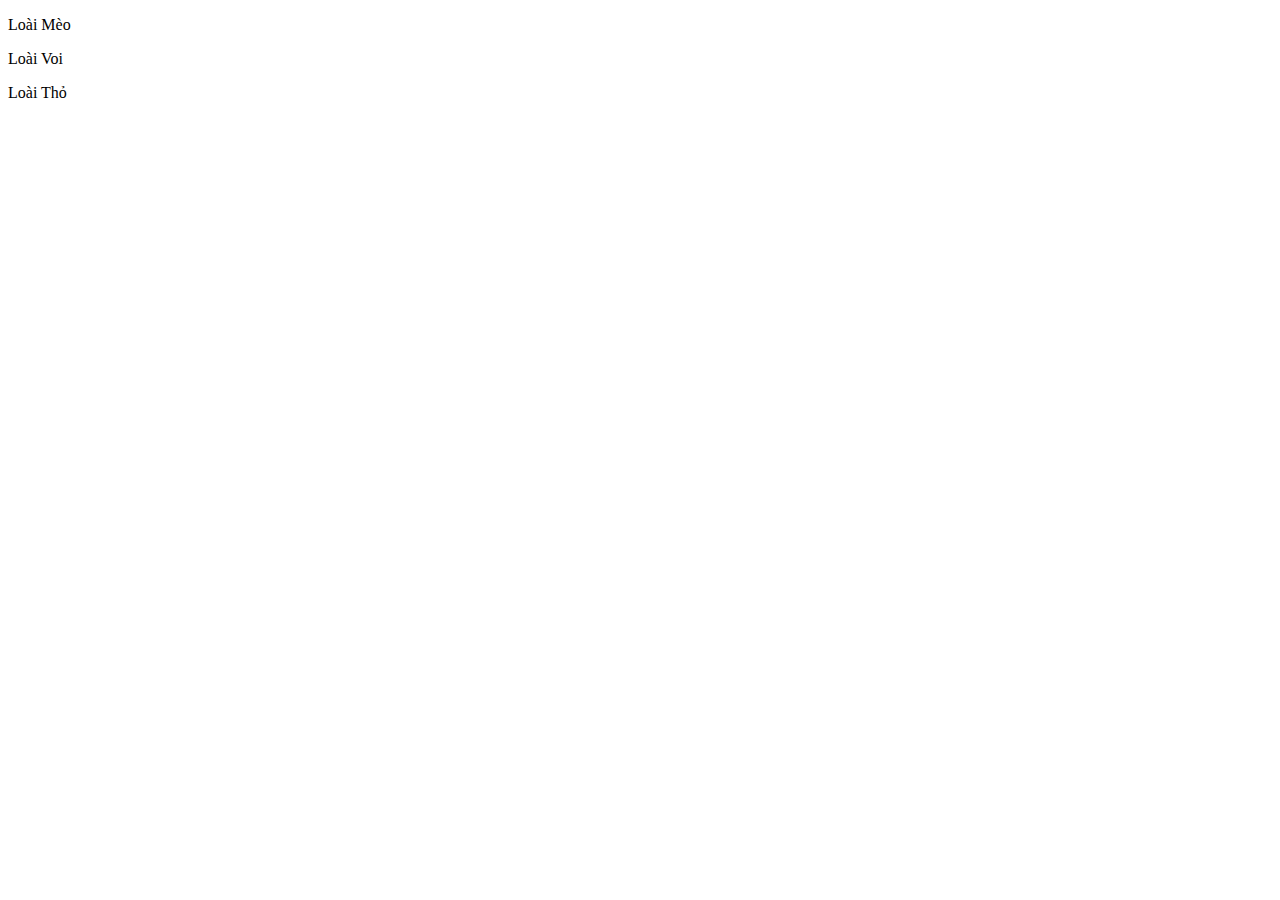
<file: Js/buoi3.html>
<!DOCTYPE html>
 <html lang="en">
 <head>
     <meta charset="UTF-8">
     <meta http-equiv="X-UA-Compatible" content="IE=edge">
     <meta name="viewport" content="width=device-width, initial-scale=1.0">
     <title>Document</title>
 </head>
 <body>
     <p>Loài Mèo</p>
     <P>Loài Voi</P>
     <p>Loài Thỏ</p>

     <script>
         let p = document.querySelectorAll('p');
         console.log(p);
         for(let i=0;i< p.length;i++){
             console.log(p[i].innerHTML)
             p[i].addEventListener('click',color);
         }
         function color(){
             this.style.color="red";
             this.style.backgroud="black"
         }
     </script>
 </body>
 </html>
</file>
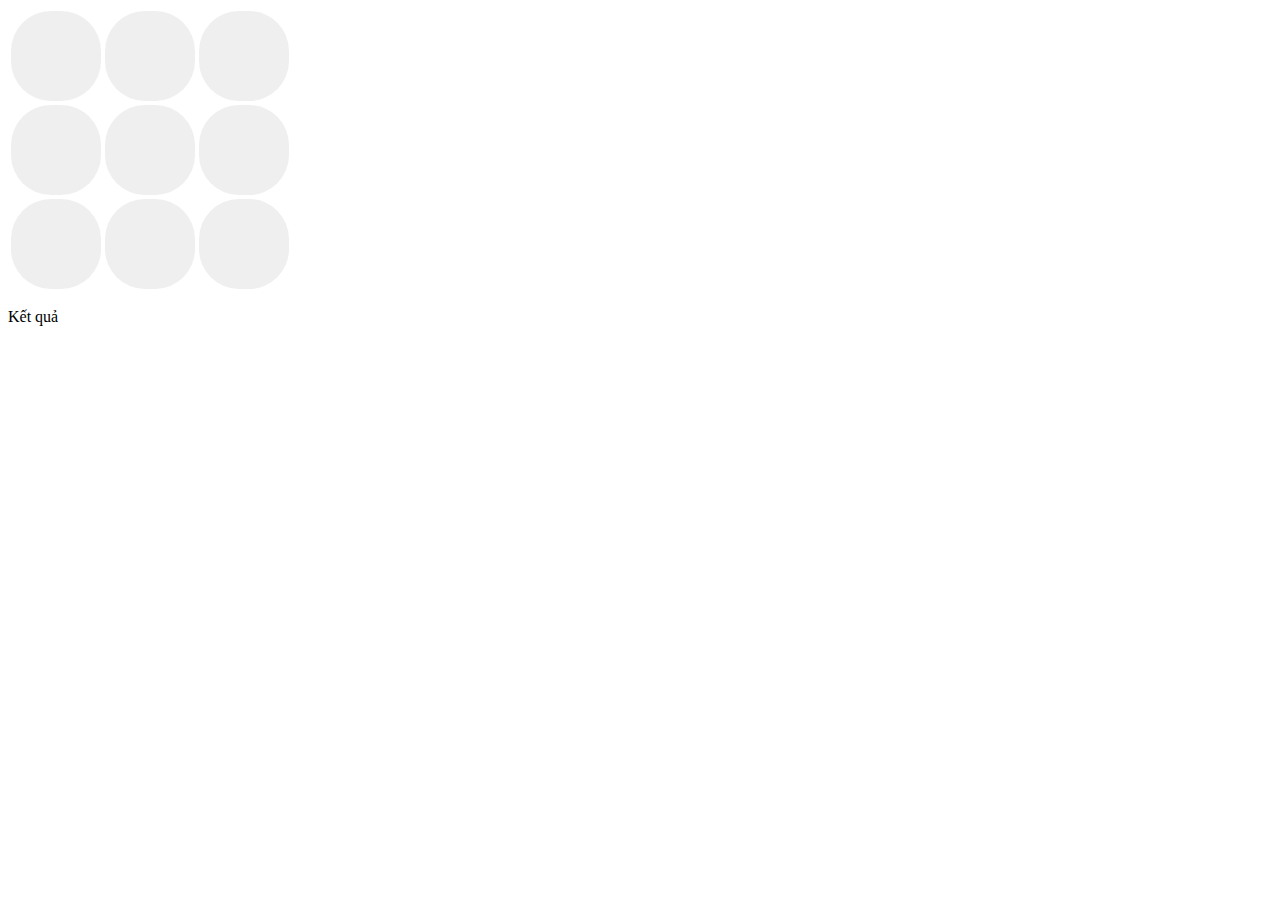
<file: Js/Tiktaktoe.html>
<!DOCTYPE html>
<html lang="en">
<head>
    <meta charset="UTF-8">
    <meta http-equiv="X-UA-Compatible" content="IE=edge">
    <meta name="viewport" content="width=device-width, initial-scale=1.0">
    <title>Document</title>
    <style>
        table input{
            width: 90px;
            height: 90px;
            border: none;
            border-radius: 40px;
        }
    </style>
</head>
<body>
    <div class="container">
        <table>
            <tr>
                <td><input type="button" value="" id="0"></td>
                <td><input type="button" value="" id="1"></td>
                <td><input type="button" value="" id="2"></td>
            </tr>
            <tr>
                <td><input type="button" value="" id="3"></td>
                <td><input type="button" value="" id="4"></td>
                <td><input type="button" value="" id="5"></td>
            </tr>
            <tr>
                <td><input type="button" value="" id="6"></td>
                <td><input type="button" value="" id="7"></td>
                <td><input type="button" value="" id="8"></td>
            </tr>
        </table>

        <p class="kq">Kết quả</p>
        <script>
            let input = document.querySelectorAll('input');
            let check = true;
            let arr=['','','','','','','','','']; //tạo mãng de lưu trữ kết quả
            console.log(input);
            for(let i=0;i<input.length;i++){
               input[i].addEventListener('click', show);

            }
            function show(){
                console.log(this.id);
                if(check == true){
                    this.value = 'X';
                    this.style.background="yellow";
                    this.style.pointerEvents="none";
                    arr[this.id]='X';
                    check = false;
                }
                else
                {
                    this.value = 'O';
                    this.style.background="red";
                    this.style.pointerEvents="none";
                    arr[this.id]='O';
                    check = true;
                }
                if(checkwin() !=-1)
                {
                    kq.innerHTML=checkwin() + "Thắng Nha!";
                    for(let i=0;i<input.length;i++){
                        input[i].style.pointerEvents="none";
                    }
                }
            }

            function checkwin(){
                if(arr[0] == arr[1] && arr[1] == arr[2] && arr[0] != ""){
                    return arr[1];
                }
                if(arr[3] == arr[4] && arr[4] == arr[5] && arr[3] != ""){
                    return arr[4];
                }
                if(arr[6] == arr[7] && arr[7] == arr[8] && arr[6] != ""){
                    return arr[7];
                }
                if(arr[0] == arr[4] && arr[4] == arr[8] && arr[0] != ""){
                    return arr[2];
                }
                if(arr[2] == arr[4] && arr[4] == arr[6] && arr[2] != ""){
                    return arr[3];
                }
                if(arr[0] == arr[3] && arr[3] == arr[6] && arr[0] != ""){
                    return arr[5];
                }
                if(arr[1] == arr[4] && arr[4] == arr[7] && arr[1] != ""){
                    return arr[6];
                }
                if(arr[2] == arr[6] && arr[6] == arr[8] && arr[2] != ""){
                    return arr[8];
                }
                return -1;
            }

            function reset(){
                location.reload();
            }
        </script>
    </div>
</body>
</html>
</file>
<file: Booknew/CSS/header.css>
*{
    margin: 0;
    padding: 0;
    box-sizing: border-box;
}
a{
    text-decoration: none;
}
ul{
    list-style: none;
}
header{
    background-color: #333;
    height: 90vh;
    padding: 40px 50px;
}
header .nav{
    display: flex;
    justify-content: space-between;
}
header .nav ul{
    display: flex;
}
header .nav ul li a{
    color: #fff;
    margin: 10px;
    font-family: 'Segoe UI', Tahoma, Geneva, Verdana, sans-serif;
    font-size: larger;
}
header .banner{
    display: flex;
    justify-content: space-around;
    align-items: center;
}
header .banner .book img{
    margin-top: 100px;
}
header .banner .content{
    display: flex;
    flex-wrap: wrap;
    width: 450px;
    justify-content: left;
}
header .banner h1{
    color: #fff;
    font-family: 'Courier New', Courier, monospace;
    font-size: 30px;
    margin-bottom: 40px;
}
header .banner h3{
    color: gray;
    font-size: 15px;
    margin-bottom: 40px;
}
header .banner a{
    color: #fff;
    text-decoration: none;
    border: 1px;
    background: green;
    border-radius: 40px;
    padding: 5% 10%;
}
header .nav .logo{
    margin-left: 230px;
    margin-top: 60px;
}
header .nav .toggle{
    display: none;
}
@media only screen and (max-width: 900px){
    header .nav .toggle{
        display: block;
        color: #fff;
    }
    header .nav .menu{
        display: none;
    }
}
@media only screen and (max-width: 767px){
    header .nav .toggle{
        display: block;
        color: #fff;
    }
    header .nav .menu{
        display: none;
    }
    header .banner{
        display: table-row;  
    }
    header{
        background: #333;
        background-size: 100%;
    }
}
</file>
